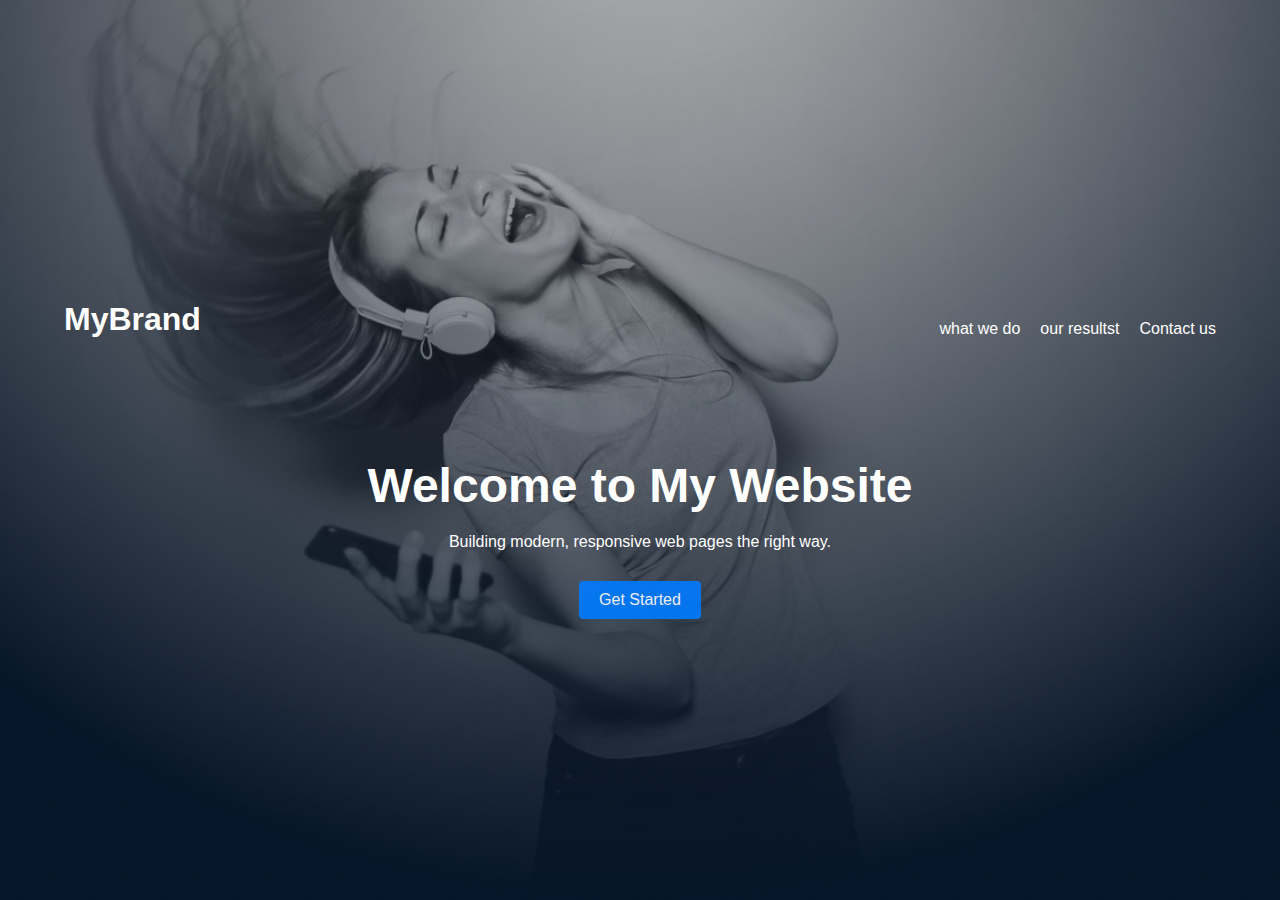
<file: headphones/0-index.html>
<!doctype html>
<html lang="en">
<head>
    <meta charset="utf-8">
    <title>IcoMoon Demo</title>
    <meta name="description" content="An Icon Font Generated By IcoMoon.io">
    <meta name="viewport" content="width=device-width, initial-scale=1">
    <link rel="stylesheet" href="0-styles.css"></head>
<body>
   <header class="hero">
    <div class="container">
      <nav class="navbar">
        <h1 class="logo">MyBrand</h1>
        <ul class="nav-links">
          <li><a href="#">what we do</a></li>
          <li><a href="#">our results</a>t</a></li>
          <li><a href="#">Contact us</a></li>
        </ul>
      </nav>

      <div class="hero-content">
        <h2>Welcome to My Website</h2>
        <p>Building modern, responsive web pages the right way.</p>
        <button>Get Started</button>
      </div>
    </div>
  </header>
          <img src="headphones_hero_1.jpg" alt=" ">
    </main>
    <footer>
        <section>

                    <i class="fa-brands fa-facebook"></i>
                    <i class="fa-brands fa-twitter"></i>
                    <i class="fa-brands fa-instagram"></i>
                </div>
            </div>
            <p>©smileschool 2020</p>
        </section>
    </footer>
</body>
</html>
</file>
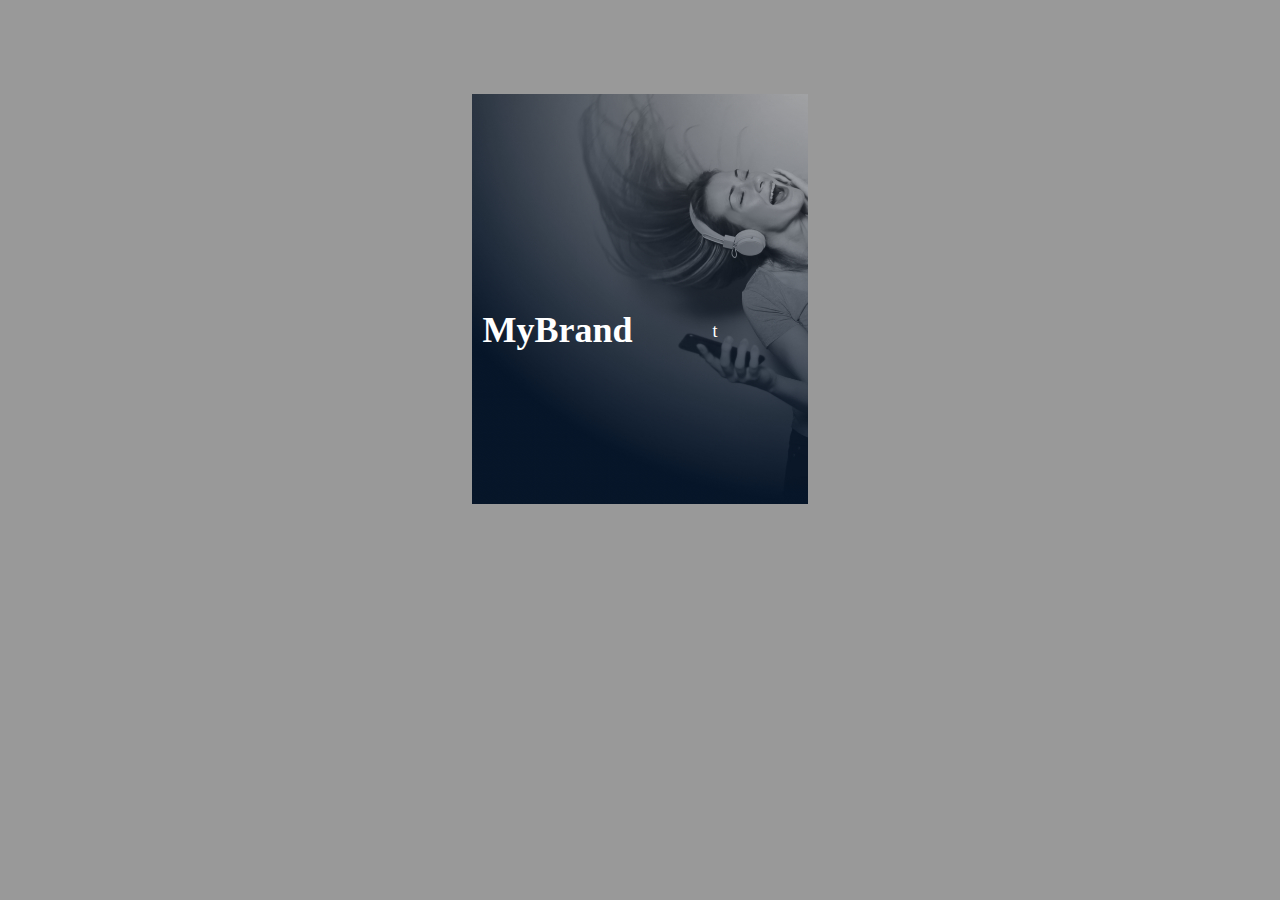
<file: headphones/3-index.html>
<!doctype html>
<html lang="en">
<head>
    <meta charset="utf-8">
    <title>Contact us</title>
    <meta name="description" content="what we do">
    <meta name="viewport" content="width=device-width, initial-scale=1">
    <link rel="stylesheet" href="3-styles.css"></head>
<body>
    <main>
         <header class="hero">
    <div class="container">
      <nav class="navbar">
        <h1 class="logo">MyBrand</h1>
        <ul class="nav-links">
          <li><a href="#"><fa-Instagram></fa-Instagram></a></li>
          <li><a href="#"><fa-whatsApp></fa-whatsApp></a>t</a></li>
          <li><a href="#"><fa-Twitter></fa-Twitter></a></li>
          <li><a href="#"><fa-Github></fa-Github></a></li>
        </ul>
      </nav>
     <section>
             </main>
    
</body>
</html>
</file>
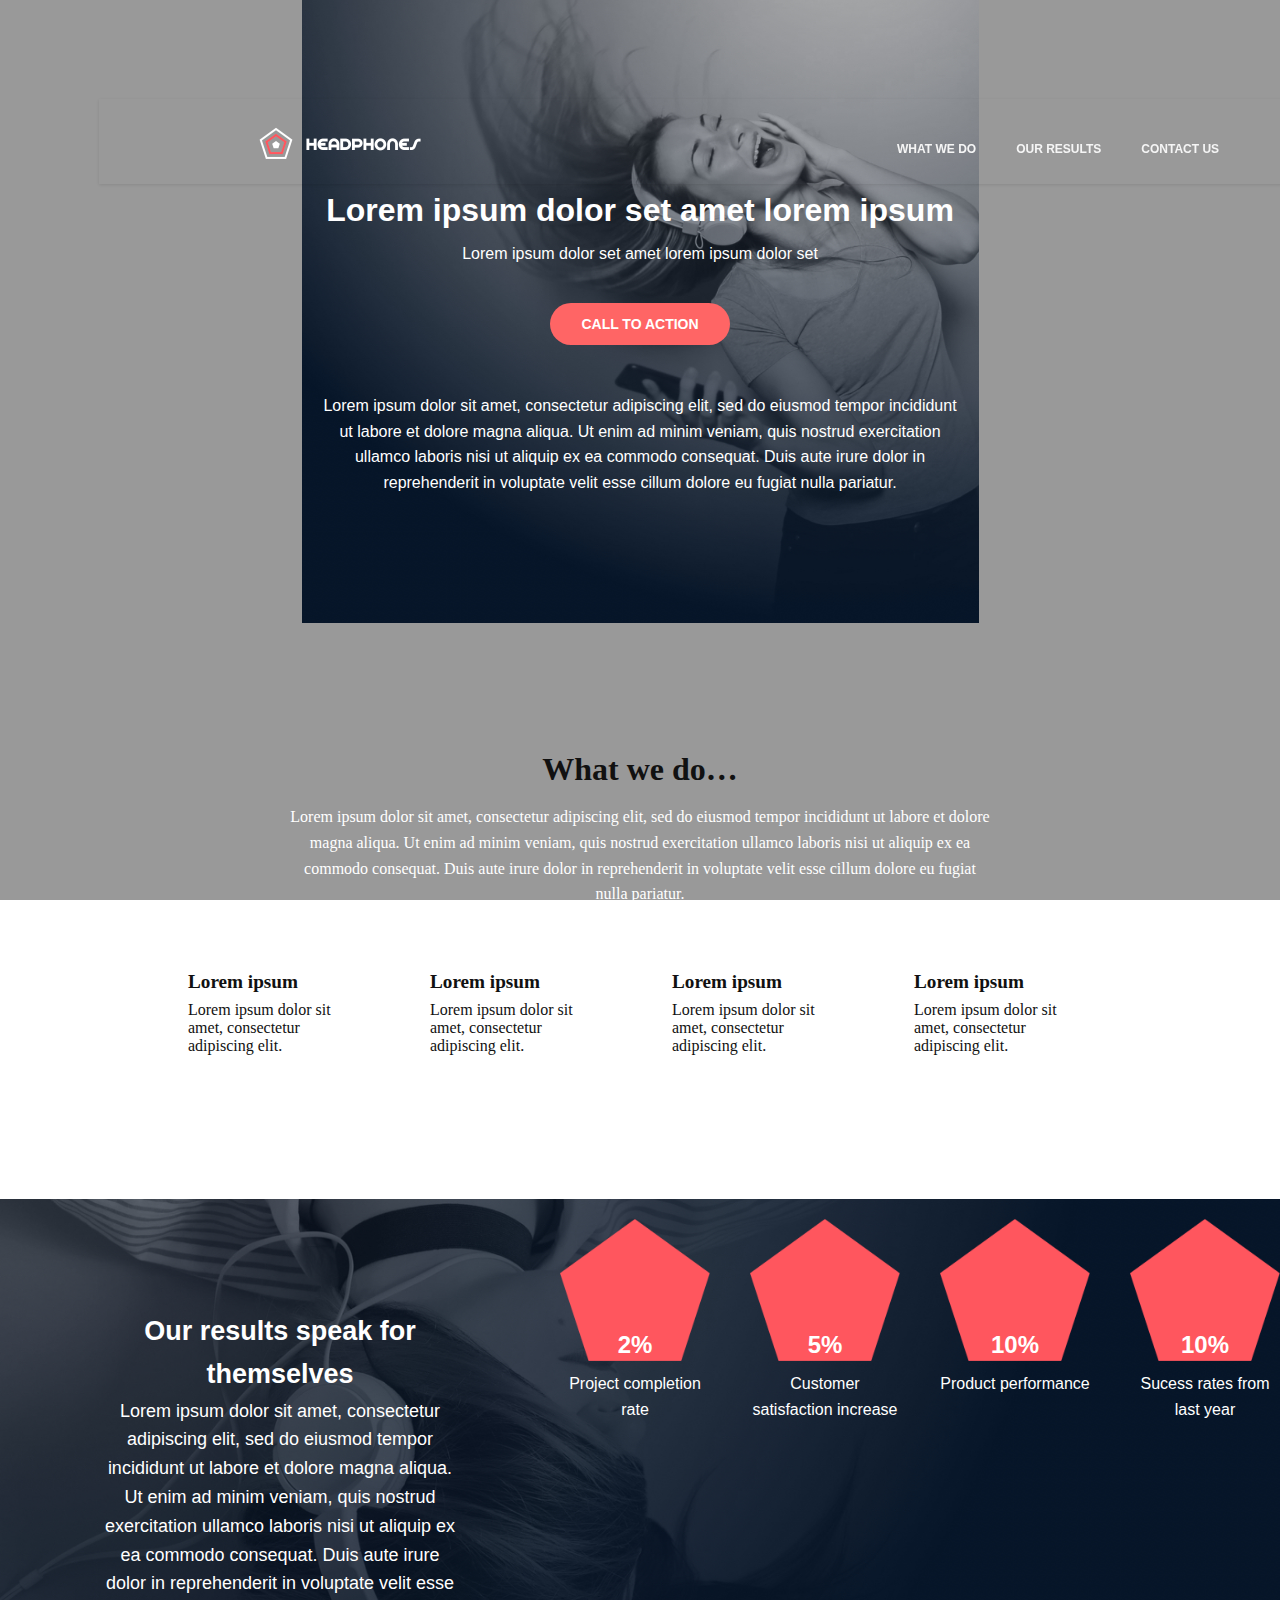
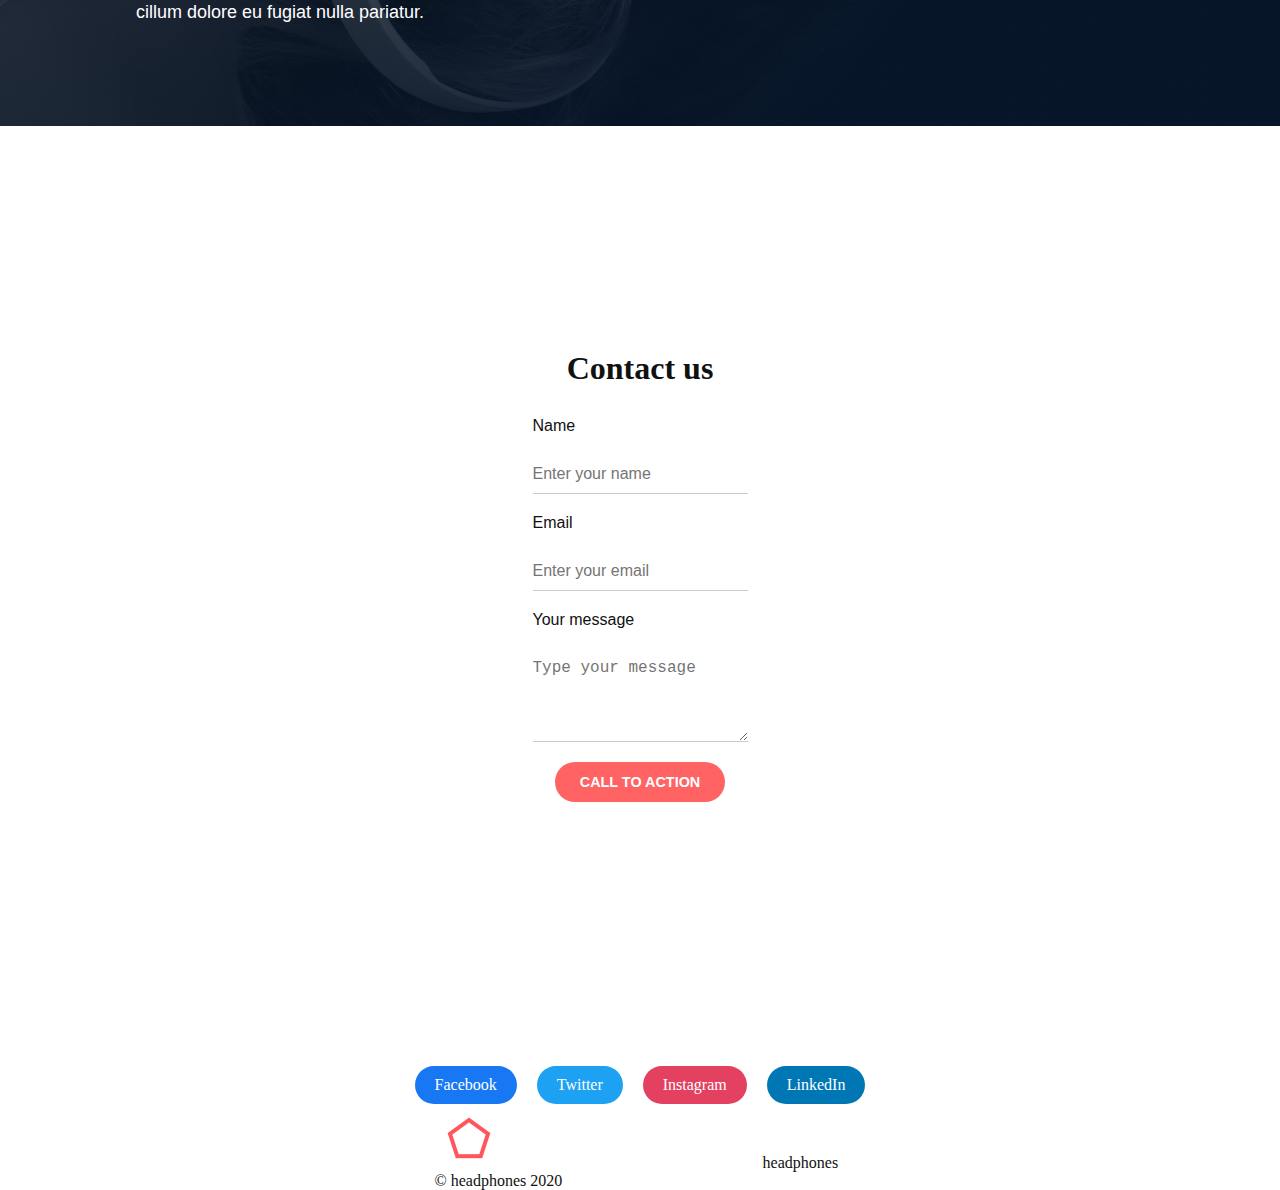
<file: headphones/4-index.html>
<!doctype html>
<html lang="en">
<head>
  <meta charset="utf-8" />
  <meta name="viewport" content="width=device-width, initial-scale=1" />
  <link rel="stylesheet" href="4-styles.css">
  <title>Headphones — Hero</title>
  <body>
  <!-- first Header -->
   <container class="front-page">
     <header class="header">
        <div class="container">
            <nav class="navbar">
                <!-- Logo -->
                <div class="logo">
                    <a href="#">
                        <img src="Photo/images/logo_headphones.png" alt="Headphones Logo">
                    </a>
                </div>
                <!-- Navigation Links -->
                <ul class="nav-links">
                    <li><a href="1-index.html">what we do</a></li>
                    <li><a href="2-index.html">our results</a></li>
                    <li><a href="3-index.html">contact us</a></li>
                </ul>
            </nav>
        </div>
    </header>

    <!-- Hero Section -->
    <section class="hero">
        <div class="container">
            <div class="hero-content">
                <h1 class="hero-title">Lorem ipsum dolor set amet lorem ipsum</h1>
                <p class="hero-subtitle">Lorem ipsum dolor set amet lorem ipsum dolor set</p>
                <button class="btn btn-primary">CALL TO ACTION</button>
                <p class="hero-description">
                    Lorem ipsum dolor sit amet, consectetur adipiscing elit, sed do eiusmod tempor incididunt ut labore et dolore magna aliqua. Ut enim ad minim veniam, quis nostrud exercitation ullamco laboris nisi ut aliquip ex ea commodo consequat. Duis aute irure dolor in reprehenderit in voluptate velit esse cillum dolore eu fugiat nulla pariatur.
                </p>
            </div>
        </div>
    </section>
   </container>
   
  <!--what we do section-->
  <container class="what-we-do">
    <section class="what-we-do">
    <h2>What we do…</h2>
    <p class="description">
      Lorem ipsum dolor sit amet, consectetur adipiscing elit, sed do eiusmod tempor incididunt ut labore et dolore magna aliqua. 
      Ut enim ad minim veniam, quis nostrud exercitation ullamco laboris nisi ut aliquip ex ea commodo consequat. 
      Duis aute irure dolor in reprehenderit in voluptate velit esse cillum dolore eu fugiat nulla pariatur.
    </p>

    <div class="services">
      <div class="service-item">
        <i class="fas fa-wave-square icon"></i>
        <h3>Lorem ipsum</h3>
        <p>Lorem ipsum dolor sit amet, consectetur adipiscing elit.</p>
      </div>
      <div class="service-item">
        <i class="fas fa-clapperboard icon"></i>
        <h3>Lorem ipsum</h3>
        <p>Lorem ipsum dolor sit amet, consectetur adipiscing elit.</p>
      </div>
      <div class="service-item">
        <i class="fas fa-music icon"></i>
        <h3>Lorem ipsum</h3>
        <p>Lorem ipsum dolor sit amet, consectetur adipiscing elit.</p>
      </div>
      <div class="service-item">
        <i class="fas fa-ear-listen icon"></i>
        <h3>Lorem ipsum</h3>
        <p>Lorem ipsum dolor sit amet, consectetur adipiscing elit.</p>
      </div>
    </div>
  </section>
  </container>

  <!--results section-->
  <container class="result-part">
    <section class="results-section">
    <header>
      <div class="overlay"></div>
    <div class="content">
      <h2>Our results speak for themselves</h2>
      <p>
        Lorem ipsum dolor sit amet, consectetur adipiscing elit, sed do eiusmod tempor incididunt ut labore et dolore magna aliqua. 
        Ut enim ad minim veniam, quis nostrud exercitation ullamco laboris nisi ut aliquip ex ea commodo consequat. 
        Duis aute irure dolor in reprehenderit in voluptate velit esse cillum dolore eu fugiat nulla pariatur.
      </p>
    </div>
    </section>
    </header>
    
    <section>
        <main>
            <div class="image-row">
       <div class="image-container">
       <img src="Photo/images/pentagone.png" alt="Progress">
       <div class="image-text">2%</div>
       <p class="description">Project completion rate</p>
    </div>

      <div class="image-container">
      <img src="Photo/images/pentagone.png" alt="Progress">
      <div class="image-text">5%</div>
      <p class="description">Customer satisfaction increase</p>
     </div>
     
      <div class="image-container">
      <img src="Photo/images/pentagone.png" alt="Progress">
      <div class="image-text">10%</div>
      <p class="description">Product performance</p>
     </div>
     
      <div class="image-container">
      <img src="Photo/images/pentagone.png" alt="Progress">
      <div class="image-text">10%</div>
      <p class="description">Sucess rates from last year</p>
     </div>
    </div>
    </main>
    </section>
  </container>
  
       
    </section>
    <!--contact-section-->
    <container id="contact-section">
        <section class="contact-section">
    <h2>Contact us</h2>
    <form class="contact-form">
      <label for="name">Name</label>
      <input type="text" id="name" name="name" placeholder="Enter your name" required />

      <label for="email">Email</label>
      <input type="email" id="email" name="email" placeholder="Enter your email" required />

      <label for="message">Your message</label>
      <textarea id="message" name="message" rows="4" placeholder="Type your message" required></textarea>

      <button type="submit">CALL TO ACTION</button>
    </form>
  </section>
    </container>
    

  
  <!--Footer section-->
  <footer class="site-footer" role="contentinfo">
    <div class="social-links">
  <a href="https://facebook.com" target="_blank" class="facebook">Facebook</a>
  <a href="https://twitter.com" target="_blank" class="twitter">Twitter</a>
  <a href="https://instagram.com" target="_blank" class="instagram">Instagram</a>
  <a href="https://linkedin.com" target="_blank" class="linkedin">LinkedIn</a>
</div>
    <div class="container footer-inner">
      <div class="footer-brand">
        <img src="Photo/images/logo_headphones.png" alt="Headphones logo" />
        <span>headphones</span>
      </div>
      <p>© headphones 2020</p>
    </div>
  </footer>
</body>
</html>
</file>
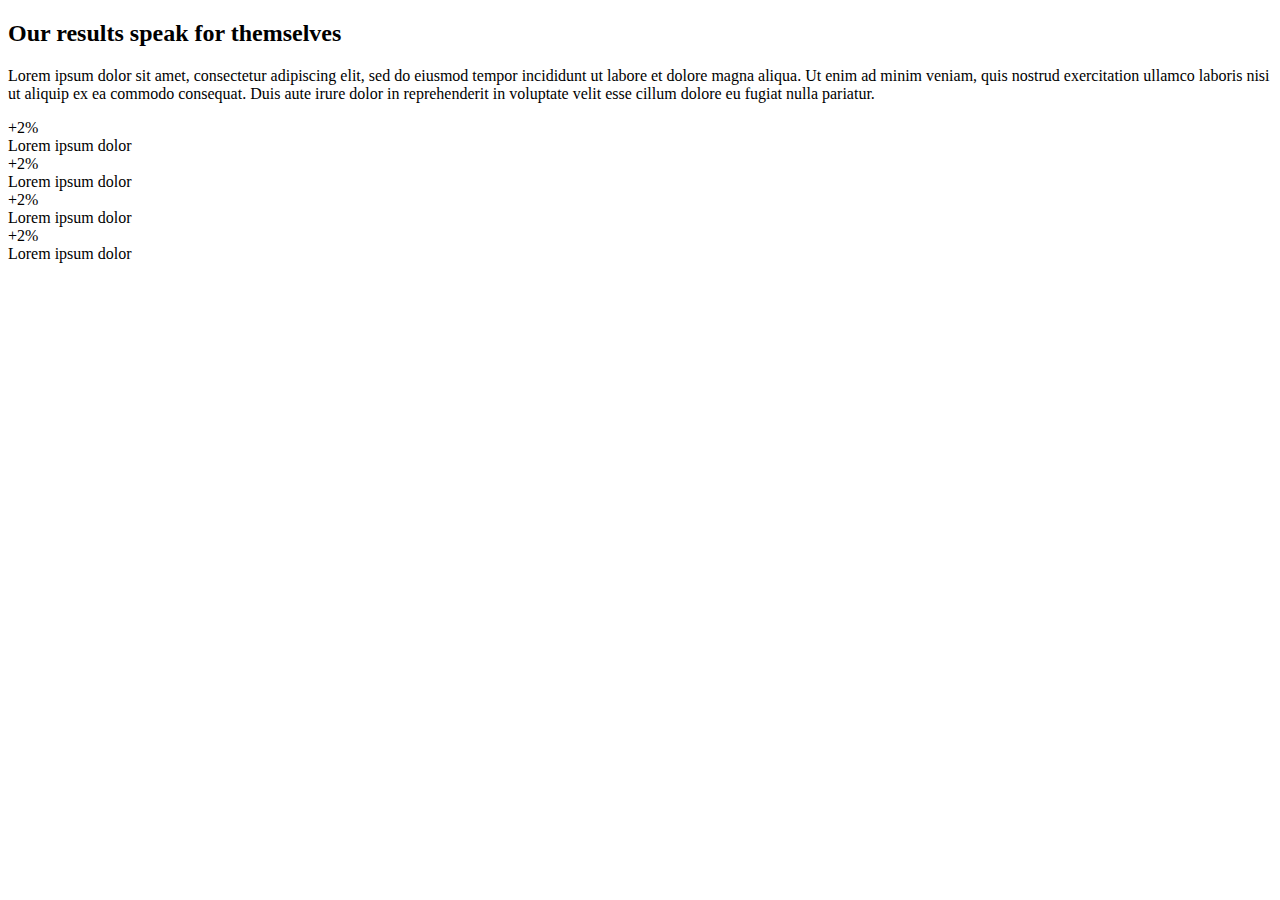
<file: headphones/6-index.html>
<!DOCTYPE html>
<html lang="en">
    <head>
        <title></title>
    </head>
    <body>
        <!-- Add this section after the "What we do" section -->
<section class="our-results">
    <div class="container">
        <div class="section-header">
            <h2 class="section-title">Our results speak for themselves</h2>
            <p class="section-description">
                Lorem ipsum dolor sit amet, consectetur adipiscing elit, sed do eiusmod tempor incididunt ut labore et dolore magna aliqua. Ut enim ad minim veniam, quis nostrud exercitation ullamco laboris nisi ut aliquip ex ea commodo consequat. Duis aute irure dolor in reprehenderit in voluptate velit esse cillum dolore eu fugiat nulla pariatur.
            </p>
        </div>
        <div class="results-grid">
            <div class="result-item">
                <div class="pentagon">
                    <div class="result-value">+2%</div>
                    <div class="result-label">Lorem ipsum dolor</div>
                </div>
            </div>
            <div class="result-item">
                <div class="pentagon">
                    <div class="result-value">+2%</div>
                    <div class="result-label">Lorem ipsum dolor</div>
                </div>
            </div>
            <div class="result-item">
                <div class="pentagon">
                    <div class="result-value">+2%</div>
                    <div class="result-label">Lorem ipsum dolor</div>
                </div>
            </div>
            <div class="result-item">
                <div class="pentagon">
                    <div class="result-value">+2%</div>
                    <div class="result-label">Lorem ipsum dolor</div>
                </div>
            </div>
        </div>
    </div>
</section>
    </body>
</html>
</file>
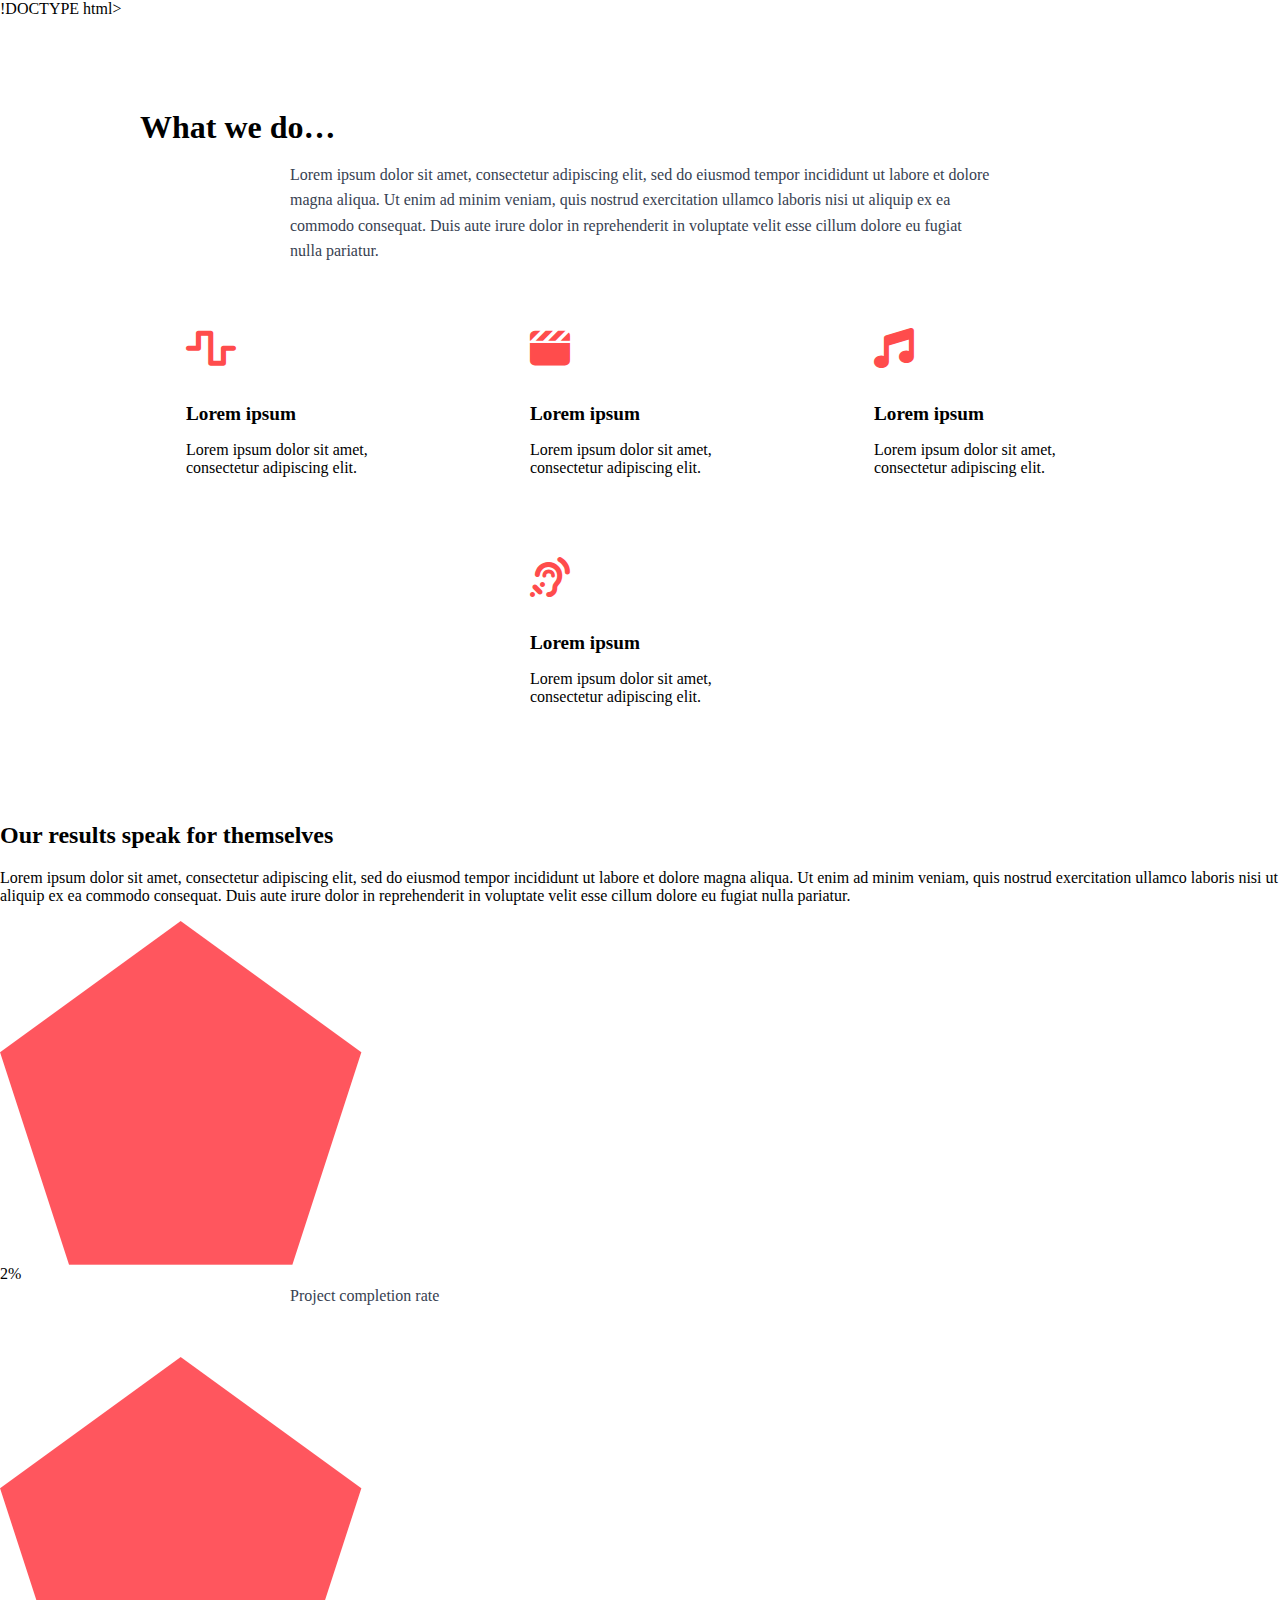
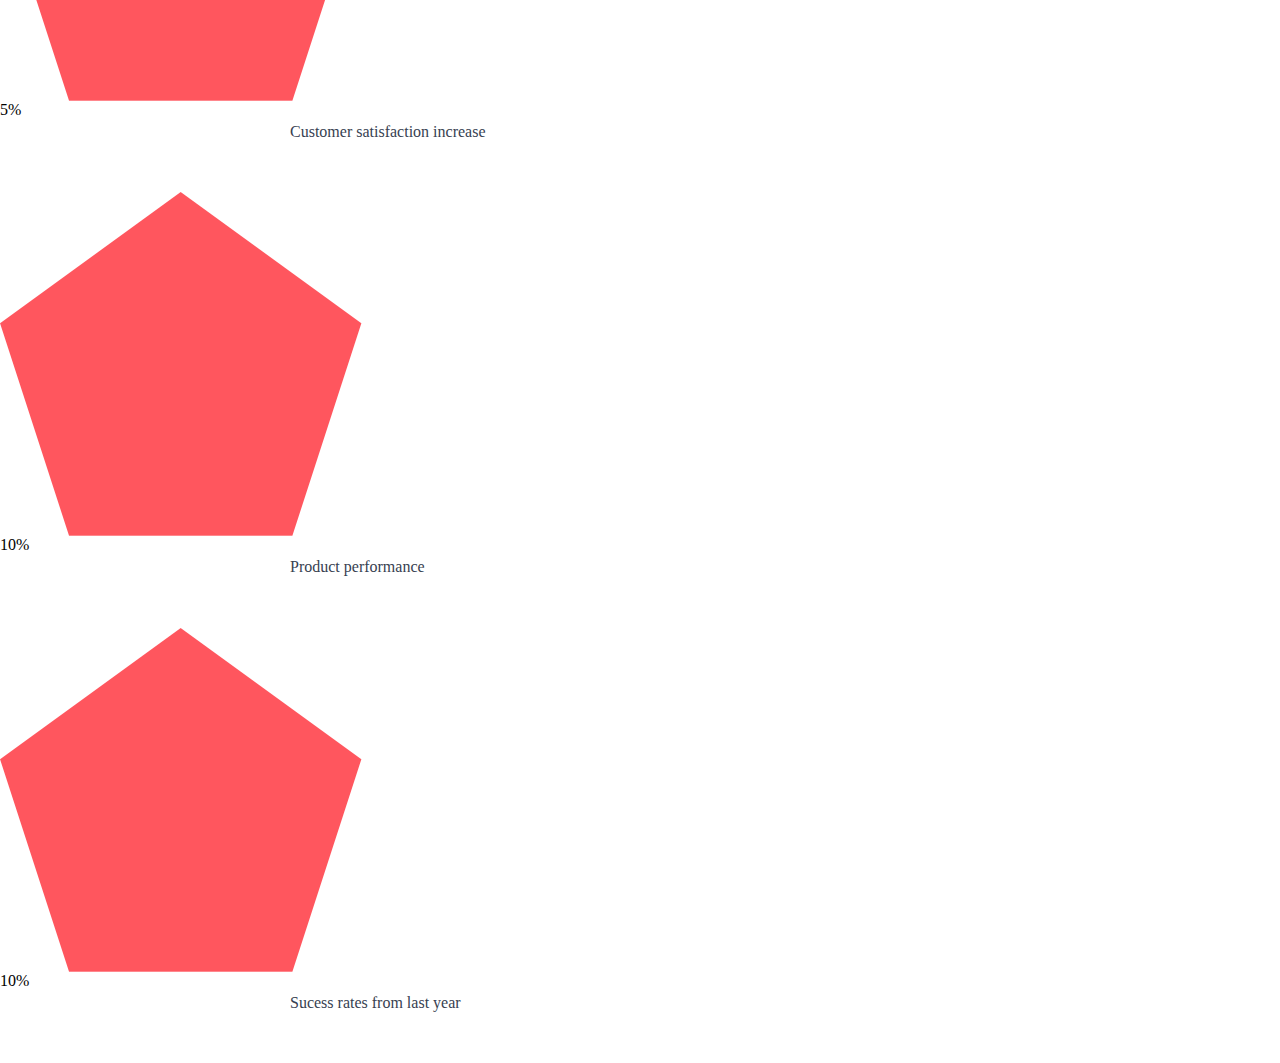
<file: headphones/7-index.html>
!DOCTYPE html>
<html lang="en">
<head>
  <meta charset="UTF-8">
  <meta name="viewport" content="width=device-width, initial-scale=1.0">
  <title>What We Do</title>
  <link rel="stylesheet" href="1-styles.css">
  <link href="https://cdnjs.cloudflare.com/ajax/libs/font-awesome/6.4.0/css/all.min.css" rel="stylesheet">
</head>
<body>

  <section class="what-we-do">
    <h2>What we do…</h2>
    <p class="description">
      Lorem ipsum dolor sit amet, consectetur adipiscing elit, sed do eiusmod tempor incididunt ut labore et dolore magna aliqua. 
      Ut enim ad minim veniam, quis nostrud exercitation ullamco laboris nisi ut aliquip ex ea commodo consequat. 
      Duis aute irure dolor in reprehenderit in voluptate velit esse cillum dolore eu fugiat nulla pariatur.
    </p>

    <div class="services">
      <div class="service-item">
        <i class="fas fa-wave-square icon"></i>
        <h3>Lorem ipsum</h3>
        <p>Lorem ipsum dolor sit amet, consectetur adipiscing elit.</p>
      </div>
      <div class="service-item">
        <i class="fas fa-clapperboard icon"></i>
        <h3>Lorem ipsum</h3>
        <p>Lorem ipsum dolor sit amet, consectetur adipiscing elit.</p>
      </div>
      <div class="service-item">
        <i class="fas fa-music icon"></i>
        <h3>Lorem ipsum</h3>
        <p>Lorem ipsum dolor sit amet, consectetur adipiscing elit.</p>
      </div>
      <div class="service-item">
        <i class="fas fa-ear-listen icon"></i>
        <h3>Lorem ipsum</h3>
        <p>Lorem ipsum dolor sit amet, consectetur adipiscing elit.</p>
      </div>
    </div>
  </section>
    <section class="results-section">
    <header>
      <div class="overlay"></div>
    <div class="content">
      <h2>Our results speak for themselves</h2>
      <p>
        Lorem ipsum dolor sit amet, consectetur adipiscing elit, sed do eiusmod tempor incididunt ut labore et dolore magna aliqua. 
        Ut enim ad minim veniam, quis nostrud exercitation ullamco laboris nisi ut aliquip ex ea commodo consequat. 
        Duis aute irure dolor in reprehenderit in voluptate velit esse cillum dolore eu fugiat nulla pariatur.
      </p>
    </div>
    </section>
    </header>
    
    <section>
        <main>
            <div class="image-row">
       <div class="image-container">
       <img src="Photo/images/pentagone.png" alt="Progress">
       <div class="image-text">2%</div>
       <p class="description">Project completion rate</p>
    </div>

      <div class="image-container">
      <img src="Photo/images/pentagone.png" alt="Progress">
      <div class="image-text">5%</div>
      <p class="description">Customer satisfaction increase</p>
     </div>
     
      <div class="image-container">
      <img src="Photo/images/pentagone.png" alt="Progress">
      <div class="image-text">10%</div>
      <p class="description">Product performance</p>
     </div>
     
      <div class="image-container">
      <img src="Photo/images/pentagone.png" alt="Progress">
      <div class="image-text">10%</div>
      <p class="description">Sucess rates from last year</p>
     </div>
        </main>
       
    </section>

</body>
</html>
</file>
<file: headphones/1-styles.css>
html body {
    scroll-behavior: smooth;
    margin: 0;
    padding: 0;
    top: 0;
    box-sizing: border-box;
    
}

:root {
    --primary-color: #FF6565;
    --text-color: #071629;
    --white: #FFFFFF;
    --gray: #979797;
    --light-gray: #F2F2F2;
    --font-family: 'Source Sans Pro', sans-serif;
    --max-width: 1000px;
}

.front-page {
  background-image: url(Photo/images/headphones_hero_1.jpg);
  background-size: cover;       /* make it fill the screen */
  background-position: center;  /* center the image */
  background-repeat: no-repeat; /* no tiling */
  width: 100%;                /* make sure it covers full height */
  margin: 0;
  font-family: Arial, sans-serif;
  color: white;   
  font-size: 16px;                /* text shows clearly on background */
}

.container {
    max-width: 1000px;
    margin: 0 auto;
    padding: 0 20px;
}

/* Header */
.header {
    position: top;
    height: 1px;
    top: 0;
    left: 0;
    width: 100%;
    box-shadow: 0 1px 3px rgba(0,0,0,0.1);
}

.navbar {
    display: flex;
    justify-content: space-between;
    align-items: center;
    padding: 1rem 0;
}

.logo img {
    height: 32px;
}

.nav-links {
    display: flex;
    list-style: none;
}

.nav-links li {
    margin-left: 2.5rem;
}

.nav-links a {
    text-decoration: none;
    color: #071629;
    font-size: 0.75rem;
    font-weight: 700;
    text-transform: uppercase;
    transition: color 0.3s ease;
    color: whitesmoke;
}

.nav-links a:hover,
.nav-links a:active {
    color: #FF6565;
}

/* Hero Section */
.hero {
    background: linear-gradient(rgba(7, 22, 41, 0.8), rgba(7, 22, 41, 0.8));
    background-image: url(Photo/images/headphones_hero_1.jpg);
    background-size: cover;
    color: #fff;
    text-align: center;
    padding: 12rem 0 8rem;
}

.hero-title {
    font-size: 2rem;
    margin-bottom: 1rem;
}

.hero-subtitle {
    font-size: 1rem;
    margin-bottom: 2.5rem;
}

.btn {
    display: inline-block;
    padding: 13px 31px;
    border: none;
    border-radius: 22px;
    font-weight: 700;
    font-size: 0.875rem;
    text-transform: uppercase;
    cursor: pointer;
    transition: opacity 0.3s ease;
}

.btn-primary {
    background: #FF6565;
    color: #fff;
}

.btn-primary:hover,
.btn-primary:active {
    opacity: 0.9;
}

.hero-description {
    max-width: 637px;
    margin: 3rem auto 0;
    font-size: 1rem;
    line-height: 1.6;
}

/* Responsive: Mobile */
@media (max-width: 480px) {
    .navbar {
        flex-direction: column;
        padding: 1rem;
    }

    .nav-links {
        margin-top: 1rem;
    }

    .nav-links li {
        margin: 0 1rem;
    }

    .hero {
        padding: 8rem 1rem 4rem;
    }

    .hero-title {
        font-size: 1.5rem;
    }

    .hero-subtitle {
        font-size: 0.875rem;
    }

    .hero-description {
        font-size: 0.875rem;
    }
}

/*what-we-do */

.what-we-do
body {
  margin: 0;
  font-family: 'Segoe UI', Tahoma, Geneva, Verdana, sans-serif;
  background-color: #fff;
  color: #0f172a; /* dark slate */
  text-align: center;
  padding: 2rem;
}

.what-we-do {
  max-width: 1000px;
  margin: 0 auto;
  padding: 4rem 1rem;
}

.what-we-do h2 {
  font-size: 2rem;
  margin-bottom: 1rem;
}

.description {
  max-width: 700px;
  margin: 0 auto 3rem auto;
  color: #374151;
  line-height: 1.6;
}

.services {
  display: flex;
  flex-wrap: wrap;
  justify-content: space-around;
  gap: 2rem;
}

.service-item {
  flex: 1 1 200px;
  max-width: 220px;
  padding: 1rem;
}

.icon {
  font-size: 2.5rem;
  color: #ff4c4c;
  margin-bottom: 1rem;
}

.service-item h3 {
  font-size: 1.2rem;
  margin-bottom: 0.5rem;
}


/* Responsive: Mobile */
@media (max-width: 480px) {
    .navbar {
        flex-direction: column;
        padding: 1rem;
    }

    .nav-links {
        margin-top: 1rem;
    }

    .nav-links li {
        margin: 0 1rem;
    }

    .hero {
        padding: 8rem 1rem 4rem;
    }

    .hero-title {
        font-size: 1.5rem;
    }

    .hero-subtitle {
        font-size: 0.875rem;
    }

    .hero-description {
        font-size: 0.875rem;
    }
}
</file>
<file: headphones/0-styles.css>
/* ---- Reset ---- */
* {
  margin: 0;
  padding: 0;
  box-sizing: border-box;
}

/* ---- Variables ---- */
:root {
  --primary-color: #007bff;
  --text-color: #fff;
  --bg-color: #111;
  --font-main: 'Arial', sans-serif;
}

/* ---- Base styles ---- */
body {
  font-family: var(--font-main);
  color: var(--text-color);
  background-image: url(headphones_hero_1.jpg);
}

/* ---- Hero section ---- */
.hero {
  background: url('headphones_hero_1.jpg') center/cover no-repeat;
  min-height: 100vh;
  display: flex;
  align-items: center;
  position: fixed;
  top: 0;
  left: 0;
  width: 100%;
  z-index: 1000;

}

/* Container centers content */
.container {
  width: 90%;
  max-width: 1200px;
  margin: auto;
}

/* Navbar */
.navbar {
  display: flex;
  justify-content: space-between;
  align-items: flex-end;
  padding: 20px 0;
}

.nav-links {
  list-style: none;
  display: flex;
  gap: 20px;
  align-items: flex-end;
  text-align: top;
  margin: 0;
  padding: 0;
}
/*existing code */
.nav-links a {
  color: var(--text-color);
  text-decoration: none;
  justify-content: flex-end;
}

/* Add hover and active states */
.nav-links a:hover,
.nav-links a:active {
  color: #ff6565;
}


.nav-links a {
  color: var(--text-color);
  text-decoration: none;
  justify-content: flex-end;
}

/* Hero text */
.hero-content {
  text-align: center;
  margin-top: 100px;
}

.hero-content h2 {
  font-size: 3rem;
  margin-bottom: 20px;
}

.hero-content p {
  margin-bottom: 30px;
}

.hero-content button {
  background-color: var(--primary-color);
  border: none;
  padding: 10px 20px;
  color: white;
  font-size: 1rem;
  border-radius: 4px;
  cursor: pointer;
  opacity: 0.9;
}

/* ---- Mobile ---- */
@media (max-width: 480px) {
  .nav-links {
    flex-direction: column;
    gap: 10px;
    
  }

  .hero-content h2 {
    font-size: 2rem;
  }
}
</file>
<file: headphones/3-styles.css>
html {
    scroll-behavior: smooth;
    padding: 0;
}
/*front-page */
/* Reset and base styles */
* {
    margin: 0;
    padding: 0;
    box-sizing: border-box;
}
:root {
    --primary-color: #FF6565;
    --text-color: #071629;
    --white: #FFFFFF;
    --gray: #979797;
    --light-gray: #F2F2F2;
    --font-family: 'Source Sans Pro', sans-serif;
    --max-width: 1000px;
}

.front-page { 
  background-image: url(Photo/images/headphones_hero_1.jpg);
  background-size: cover;       /* make it fill the screen */
  background-position: center;  /* center the image */
  background-repeat: no-repeat; /* no tiling */
  width: 100%;    
  height: 100vh;            /* make sure it covers full height */
  margin: 0;
  font-family: Arial, sans-serif;
  color: white;   
  font-size: 16px;              /* text shows clearly on background */
}

.container {
    max-width: 1000px;
    margin: 0 auto;
    padding: 0 10px;
}

/* Header */
.header {
  position: fixed;
  mask-position: 0%;
  top: 0;
  height: 1vh;
  left: 0;
  width: 100%;
  box-shadow: 0 1px 3px rgba(0,0,0,0.1);
  z-index: 1;
}

.navbar {
    display: flex;
    justify-content: space-between;
    align-items: center;
    padding: 1rem 0;
}

.logo img {
    height: 32px;
}

.nav-links {
    display: flex;
    list-style: none;
}

.nav-links li {
    margin-left: 2.5rem;
}

.nav-links a {
    text-decoration: none;
    color: #071629;
    font-size: 0.75rem;
    font-weight: 700;
    text-transform: uppercase;
    transition: color 0.3s ease;
    color: whitesmoke;
}

.nav-links a:hover,
.nav-links a:active {
    color: #FF6565;
}

/* Hero Section */
.hero {
    background: linear-gradient(rgba(7, 22, 41, 0.8), rgba(7, 22, 41, 0.8));
    background-image: url(Photo/images/headphones_hero_1.jpg);
    background-size: cover;
    color: #fff;
    text-align: center;
    padding: 12rem 0 8rem;
}

.hero-title {
    font-size: 2rem;
    margin-bottom: 1rem;
}

.hero-subtitle {
    font-size: 1rem;
    margin-bottom: 2.5rem;
}

.btn {
    display: inline-block;
    padding: 13px 31px;
    border: none;
    border-radius: 22px;
    font-weight: 700;
    font-size: 0.875rem;
    text-transform: uppercase;
    cursor: pointer;
    transition: opacity 0.3s ease;
}

.btn-primary {
    background: #FF6565;
    color: #fff;
}

.btn-primary:hover,
.btn-primary:active {
    opacity: 0.9;
}

.hero-description {
    max-width: 637px;
    margin: 3rem auto 0;
    font-size: 1rem;
    line-height: 1.6;
}

/* Responsive: Mobile */
@media (max-width: 480px) {
    .navbar {
        flex-direction: column;
        padding: 1rem;
    }

    .nav-links {
        margin-top: 1rem;
    }

    .nav-links li {
        margin: 0 1rem;
    }

    .hero {
        padding: 8rem 1rem 4rem;
    }

    .hero-title {
        font-size: 1.5rem;
    }

    .hero-subtitle {
        font-size: 0.875rem;
    }

    .hero-description {
        font-size: 0.875rem;
    }
}

/*what-we-do */

.what-we-do
body {
  margin: 0;
  font-family: 'Segoe UI', Tahoma, Geneva, Verdana, sans-serif;
  background-color: #fff;
  color: #0f172a; /* dark slate */
  text-align: center;
  padding: 2rem;
}

.what-we-do {
  max-width: 1000px;
  margin: 0 auto;
  padding: 4rem 1rem;
}

.what-we-do h2 {
  font-size: 2rem;
  margin-bottom: 1rem;
}

.description {
  max-width: 700px;
  margin: 0 auto 3rem auto;
  color: #374151;
  line-height: 1.6;
}

.services {
  display: flex;
  flex-wrap: wrap;
  justify-content: space-around;
  gap: 2rem;
}

.service-item {
  flex: 1 1 200px;
  max-width: 220px;
  padding: 1rem;
}

.icon {
  font-size: 2.5rem;
  color: #ff4c4c;
  margin-bottom: 1rem;
}

.service-item h3 {
  font-size: 1.2rem;
  margin-bottom: 0.5rem;
}

/* Reults section */
.result-part {
  background-image: url(Photo/images/headphones_hero_2.jpg);
  background-size: cover;       /* make it fill the screen */
  background-position: center;  /* center the image */
  background-repeat: no-repeat; /* no tiling */
  height: 400px;                /* make sure it covers full height */
  margin: 0;
  font-family: Arial, sans-serif;
  display: flex;
  color: white;                 /* text shows clearly on background */
}

/* Optional: make the text readable even on bright backgrounds */
body::before {
  content: "";
  position: absolute;
  inset: 0;
  background: rgba(0, 0, 0, 0.4); /* dark overlay */
  z-index: -1;
}
/* Container for each image + text */
.image-container {
  position: relative;
  text-align: flex;
  display: flex;
  flex-direction: column;
  align-items: center; /* Centers the pentagon horizontally */
  margin: 20px auto;
}

/* Pentagon image */
.image-container img {
  width: 150px;
  height: auto;
  display: block;
}

/* header section */
header {
    text-align: center;
    content: center;
    align-items: center;
    line-height: 1.6;
    margin: 8cap;
    border-right: 18cap;
    padding-block-start: 1cap;
    text-align-last: center;
    font-size: large;
    text-anchor: middle;
}

/*Header 2 */
h2 {
    text-align: center;
    text: bold;
}

/* Text inside the pentagon */
.image-text {
  position: absolute;
  top: 50%;
  left: 50%;
  transform: translate(-50%, -50%);
  color: white;
  font-weight: bold;
  font-size: 24px;
  text-align: center;
}

/* Description below the pentagon */
.description {
  margin-top: 10px;
  color: white;
  font-size: 16px;
  text-align: center;
}

/* Layout: Horizontal for PC */
@media screen and (min-width: 768px) {
  body {
    display: flex;
    flex-direction: column;
    align-items: center;
  }

  .image-row {
    display: flex;
    justify-content: center;
    gap: 40px;
  }
}

/* Layout: Vertical for mobile */
@media screen and (max-width: 767px) {
  .image-row {
    display: flex;
    flex-direction: column;
    align-items: center;
  }
}

/* Contact-form */
/* Reset defaults */
.contact-form{
  margin: 0;
  padding: 0;
  box-sizing: border-box;
  font-family: 'Poppins', sans-serif;
}

body {
  background-color: #ffffff;
  color: #111;
}

/* Centering section */
.contact-section {
  display: flex;
  flex-direction: column;
  align-items: center;
  justify-content: center;
  min-height: 100vh;
  text-align: left;
  padding: 20px;
}

/* Title */
.contact-section h2 {
  font-size: 2rem;
  margin-bottom: 30px;
  font-weight: 600;
  text-align: center;
}

/* Form container */
.contact-form {
  width: 100%;
  max-width: 400px;
  display: flex;
  flex-direction: column;
  gap: 20px;
}

/* Labels */
.contact-form label {
  font-weight: 500;
  color: #111;
}

/* Input fields */
.contact-form input,
.contact-form textarea {
  border: none;
  border-bottom: 1px solid #ccc;
  padding: 10px 0;
  font-size: 1rem;
  outline: none;
  transition: border-color 0.3s ease;
}

.contact-form input:focus,
.contact-form textarea:focus {
  border-bottom: 1px solid #ff6363;
}

/* Button */
.contact-form button {
  background-color: #ff6363;
  color: white;
  border: none;
  padding: 12px 25px;
  border-radius: 50px;
  font-size: 0.9rem;
  font-weight: bold;
  cursor: pointer;
  transition: background 0.3s ease, transform 0.2s ease;
  align-self: center;
}

.contact-form button:hover {
  background-color: #ff4b4b;
  transform: scale(1.05);
}

/* Responsive: Mobile */
@media (max-width: 480px) {
    .navbar {
        flex-direction: column;
        padding: 1rem;
    }

    .nav-links {
        margin-top: 1rem;
    }

    .nav-links li {
        margin: 0 1rem;
    }

    .hero {
        padding: 8rem 1rem 4rem;
    }

    .hero-title {
        font-size: 1.5rem;
    }

    .hero-subtitle {
        font-size: 0.875rem;
    }

    .hero-description {
        font-size: 0.875rem;
    }
}
</file>
<file: headphones/4-styles.css>
html {
    scroll-behavior: smooth;
}
/*front-page */
/* Reset and base styles */
* {
    margin: 0;
    padding: 0;
    box-sizing: border-box;
}
:root {
    --primary-color: #FF6565;
    --text-color: #071629;
    --white: #FFFFFF;
    --gray: #979797;
    --light-gray: #F2F2F2;
    --font-family: 'Source Sans Pro', sans-serif;
    --max-width: 1000px;
}

.front-page {
  background-image: url(Photo/images/headphones_hero_1.jpg);
  background-size: cover;       /* make it fill the screen */
  background-position: center;  /* center the image */
  background-repeat: no-repeat; /* no tiling */
  height: 100%;                /* make sure it covers full height */
  margin: 0;
  font-family: Arial, sans-serif;
  color: white;   
  font-size: 16px;              /* text shows clearly on background */
}

.container {
    max-width: 1000px;
    margin: 0 auto;
    padding: 0 20px;
}

/* Header */
.header {
    position: fixed;
    top: 0;
    left: 0;
    width: 100%;
    box-shadow: 0 1px 3px rgba(0,0,0,0.1);
    z-index: 1000;
}

.navbar {
    display: flex;
    justify-content: space-between;
    align-items: center;
    padding: 1rem 0;
}

.logo img {
    height: 32px;
}

.nav-links {
    display: flex;
    list-style: none;
}

.nav-links li {
    margin-left: 2.5rem;
}

.nav-links a {
    text-decoration: none;
    color: #071629;
    font-size: 0.75rem;
    font-weight: 700;
    text-transform: uppercase;
    transition: color 0.3s ease;
    color: whitesmoke;
}

.nav-links a:hover,
.nav-links a:active {
    color: #FF6565;
}

/* Hero Section */
.hero {
    background: linear-gradient(rgba(7, 22, 41, 0.8), rgba(7, 22, 41, 0.8));
    background-image: url(Photo/images/headphones_hero_1.jpg);
    background-size: cover;
    color: #fff;
    text-align: center;
    padding: 12rem 0 8rem;
}

.hero-title {
    font-size: 2rem;
    margin-bottom: 1rem;
}

.hero-subtitle {
    font-size: 1rem;
    margin-bottom: 2.5rem;
}

.btn {
    display: inline-block;
    padding: 13px 31px;
    border: none;
    border-radius: 22px;
    font-weight: 700;
    font-size: 0.875rem;
    text-transform: uppercase;
    cursor: pointer;
    transition: opacity 0.3s ease;
}

.btn-primary {
    background: #FF6565;
    color: #fff;
}

.btn-primary:hover,
.btn-primary:active {
    opacity: 0.9;
}

.hero-description {
    max-width: 637px;
    margin: 3rem auto 0;
    font-size: 1rem;
    line-height: 1.6;
}

/* Responsive: Mobile */
@media (max-width: 480px) {
    .navbar {
        flex-direction: column;
        padding: 1rem;
    }

    .nav-links {
        margin-top: 1rem;
    }

    .nav-links li {
        margin: 0 1rem;
    }

    .hero {
        padding: 8rem 1rem 4rem;
    }

    .hero-title {
        font-size: 1.5rem;
    }

    .hero-subtitle {
        font-size: 0.875rem;
    }

    .hero-description {
        font-size: 0.875rem;
    }
}

/*what-we-do */

.what-we-do
body {
  margin: 0;
  font-family: 'Segoe UI', Tahoma, Geneva, Verdana, sans-serif;
  background-color: #fff;
  color: #0f172a; /* dark slate */
  text-align: center;
  padding: 2rem;
}

.what-we-do {
  max-width: 1000px;
  margin: 0 auto;
  padding: 4rem 1rem;
}

.what-we-do h2 {
  font-size: 2rem;
  margin-bottom: 1rem;
}

.description {
  max-width: 700px;
  margin: 0 auto 3rem auto;
  color: #374151;
  line-height: 1.6;
}

.services {
  display: flex;
  flex-wrap: wrap;
  justify-content: space-around;
  gap: 2rem;
}

.service-item {
  flex: 1 1 200px;
  max-width: 220px;
  padding: 1rem;
}

.icon {
  font-size: 2.5rem;
  color: #ff4c4c;
  margin-bottom: 1rem;
}

.service-item h3 {
  font-size: 1.2rem;
  margin-bottom: 0.5rem;
}

/* Reults section */
.result-part {
  background-image: url(Photo/images/headphones_hero_2.jpg);
  background-size: cover;       /* make it fill the screen */
  background-position: center;  /* center the image */
  background-repeat: no-repeat; /* no tiling */
  height: 100%;                /* make sure it covers full height */
  margin: 0;
  font-family: Arial, sans-serif;
  display: flex;
  color: white;                 /* text shows clearly on background */
}

/* Optional: make the text readable even on bright backgrounds */
body::before {
  content: "";
  position: absolute;
  inset: 0;
  background: rgba(0, 0, 0, 0.4); /* dark overlay */
  z-index: -1;
}
/* Container for each image + text */
.image-container {
  position: relative;
  text-align: center;
  display: flex;
  flex-direction: column;
  align-items: center; /* Centers the pentagon horizontally */
  margin: 20px auto;
}

/* Pentagon image */
.image-container img {
  width: 150px;
  height: auto;
  display: block;
}

/* header section */
header {
    text-align: center;
    content: center;
    align-items: center;
    line-height: 1.6;
    margin: 8cap;
    border-right: 18cap;
    padding-block-start: 1cap;
    text-align-last: center;
    font-size: large;
    text-anchor: middle;
}

/*Header 2 */
h2 {
    text-align: center;
    text: bold;
}

/* Text inside the pentagon */
.image-text {
  position: absolute;
  top: 50%;
  left: 50%;
  transform: translate(-50%, -50%);
  color: white;
  font-weight: bold;
  font-size: 24px;
  text-align: center;
}

/* Description below the pentagon */
.description {
  margin-top: 10px;
  color: white;
  font-size: 16px;
  text-align: center;
}

/* Layout: Horizontal for PC */
@media screen and (min-width: 768px) {
  body {
    display: flex;
    flex-direction: column;
    align-items: center;
  }

  .image-row {
    display: flex;
    justify-content: center;
    gap: 40px;
  }
}

/* Layout: Vertical for mobile */
@media screen and (max-width: 767px) {
  .image-row {
    display: flex;
    flex-direction: column;
    align-items: center;
  }
}

/* Contact-form */
/* Reset defaults */
.contact-form{
  margin: 0;
  padding: 0;
  box-sizing: border-box;
  font-family: 'Poppins', sans-serif;
}

body {
  background-color: #ffffff;
  color: #111;
}

/* Centering section */
.contact-section {
  display: flex;
  flex-direction: column;
  align-items: center;
  justify-content: center;
  min-height: 100vh;
  text-align: left;
  padding: 20px;
}

/* Title */
.contact-section h2 {
  font-size: 2rem;
  margin-bottom: 30px;
  font-weight: 600;
  text-align: center;
}

/* Form container */
.contact-form {
  width: 100%;
  max-width: 400px;
  display: flex;
  flex-direction: column;
  gap: 20px;
}

/* Labels */
.contact-form label {
  font-weight: 500;
  color: #111;
}

/* Input fields */
.contact-form input,
.contact-form textarea {
  border: none;
  border-bottom: 1px solid #ccc;
  padding: 10px 0;
  font-size: 1rem;
  outline: none;
  transition: border-color 0.3s ease;
}

.contact-form input:focus,
.contact-form textarea:focus {
  border-bottom: 1px solid #ff6363;
}

/* Button */
.contact-form button {
  background-color: #ff6363;
  color: white;
  border: none;
  padding: 12px 25px;
  border-radius: 50px;
  font-size: 0.9rem;
  font-weight: bold;
  cursor: pointer;
  transition: background 0.3s ease, transform 0.2s ease;
  align-self: center;
}

.contact-form button:hover {
  background-color: #ff4b4b;
  transform: scale(1.05);
}

/* Footer section */
.social-links {
  margin-top: 40px;
  display: flex;
  justify-content: center;
  gap: 20px; /* space between icons/links */
}

/* Style all links */
.social-links a {
  text-decoration: none;
  color: white;
  background-color: #ff6363;
  padding: 10px 20px;
  border-radius: 50px;
  font-weight: 500;
  transition: background 0.3s ease, transform 0.2s ease;
}

/* Hover effects */
.social-links a:hover {
  background-color: #ff4b4b;
  transform: scale(1.1);
}

/* Optional: Different colors per network */
.social-links .facebook { background-color: #1877F2; }
.social-links .twitter { background-color: #1DA1F2; }
.social-links .instagram { background-color: #E4405F; }
.social-links .linkedin { background-color: #0077B5; }
</file>
